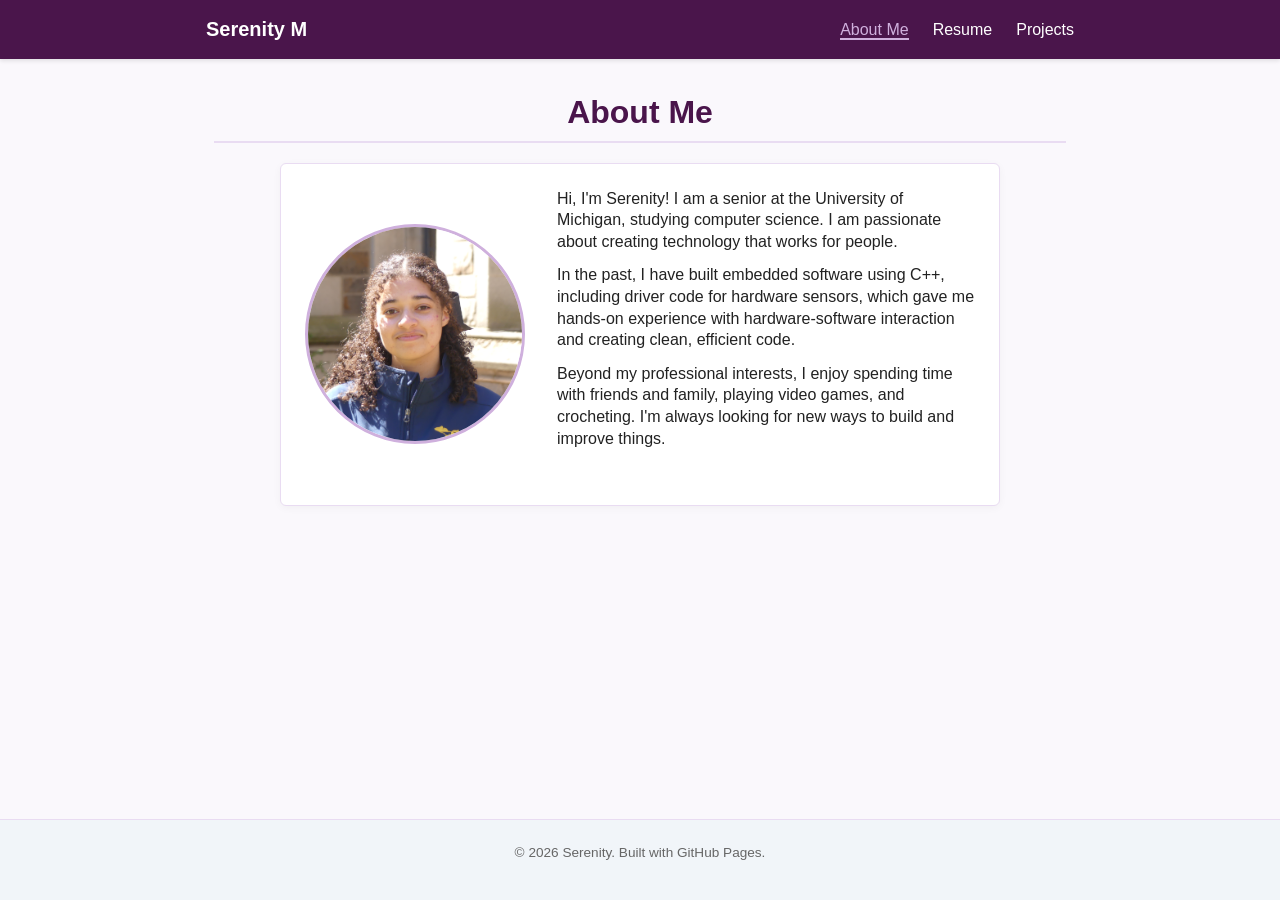
<file: index.html>
<!DOCTYPE html>
<html lang="en">
<head>
  <meta charset="UTF-8">
  <meta name="viewport" content="width=device-width, initial-scale=1.0">
  <title>Serenity — Projects & Resume</title>
  <link rel="stylesheet" href="style.css">
</head>
<body>

  <!-- Navigation Bar -->
  <header>
    <div class="nav-container">
      <div class="logo">Serenity M</div>
      <nav>
        <ul>
          <li><a href="#about" class="nav-link active">About Me</a></li>
          <li><a href="#resume" class="nav-link">Resume</a></li>
          <li><a href="#projects" class="nav-link">Projects</a></li>
        </ul>
      </nav>
    </div>
  </header>

  <main>
    <!-- ABOUT ME SECTION -->
  <section id="about" class="page-section active-section">
    <h1>About Me</h1>
    
    <div class="project-card about-card"> <!-- Added the about-card class -->
      <img src="images/closerme.png" alt="Image of Serenity" class="avatar">
      
      <!-- This wrapper div is essential to keep all paragraphs aligned together as one unit on the right -->
      <div class="about-text-container"> 
        <div class="column-text">
          <p>Hi, I'm Serenity! I am a senior at the University of Michigan, studying computer science. I am passionate about creating technology that works for people. </p>
          
          <p>In the past, I have built embedded software using C++, including driver code for hardware sensors, which gave me hands-on experience with hardware-software interaction and creating clean, efficient code. </p>
          
          <p>Beyond my professional interests, I enjoy spending time with friends and family, playing video games, and crocheting. I'm always looking for new ways to build and improve things.</p>
        </div>
      </div> <!-- End about-text-container -->
    </div>
  </section>

<!-- RESUME / CV SECTION -->
    <section id="resume" class="page-section">
      <h1>Resume</h1>

      <div class="project-card">
      <div class="column-text">
        <p><strong>Serenity M.</strong> | <a href="mailto:email@gmail.com">email@gmail.com</a></p>
        <!-- <p>A comprehensive overview of academic background, engineering project experience, leadership roles, and technical skills.</p> -->
      </div>

      <h2>Education</h2>
      <div class="cv-item">
        <h3>Bachelor of Science in Engineering in Computer Science</h3>
        <span class="cv-meta">University of Michigan, Ann Arbor, MI | Anticipated May 2027</span>
        <div class="column-text">
          <p><strong>GPA:</strong> 3.751</p>
          <p><strong>Relevant Coursework:</strong> Data Structures and Algorithms, Software Engineering, Operating Systems.</p>
        </div>
      </div>

      <h2>Technical Skills</h2>
      <div class="column-text">
        <p><strong>Languages & Tools:</strong> C++, Python, MATLAB, Git.</p>
      </div>

      <h2>Project Experience</h2>
      <div class="cv-item">
        <h3>Embedded Software Team Member</h3>
        <span class="cv-meta">Michigan Mars Rover Team | September 2025 – Present</span>
        <div class="column-text">
          <p>Designed and implemented driver programs in C++ that collected sensor data used for mission-critical operations on the rover. Developed Python scripts to enable fast and accurate data collection, and assisted with thorough testing to verify sensor accuracy and consistency.</p>
          <p><em>View related work in the <a href="#project-rover" onclick="navigateToSection('projects')">Mars Rover Embedded Systems Project</a>.</em></p>
        </div>
      </div>

      <h2>Work Experience</h2>
      <div class="cv-item">
        <h3>Stacks Assistant</h3>
        <span class="cv-meta">Harlan Hatcher Graduate Library, Ann Arbor, MI | September 2024 – Present</span>
        <div class="column-text">
          <p>Contributed to large-scale shifts of books to enhance space for future library growth while completing work independently with minimal supervision.</p>
        </div>
      </div>

      <div class="cv-item">
        <h3>Produce Associate</h3>
        <span class="cv-meta">Family Fare, Byron Center, MI | June 2023 – May 2024</span>
        <div class="column-text">
          <p>Maintained a well-stocked inventory by refilling and rotating items. Pleasantly greeted customers and assisted with inquiries.</p>
        </div>
      </div>

      <h2>Leadership Experience</h2>
      <div class="cv-item">
        <h3>Human Resources Director</h3>
        <span class="cv-meta">University of Michigan Science Olympiad | April 2024 – Present</span>
        <div class="column-text">
          <p>Organized multiple large tournaments by ensuring all volunteers were adequately prepared and background checked. Managed documentation for 1,000+ students and 500+ volunteers using Google Sheets. Facilitated timely problem resolution, cutting event delays by 15 minutes while maintaining high group satisfaction.</p>
        </div>
      </div>

      <div class="cv-item">
        <h3>Squad Leader in Training</h3>
        <span class="cv-meta">Gates Scholarship | May 2024 – June 2024</span>
        <div class="column-text">
          <p>Mentored a cohort of scholars during a large-scale conference by providing guidance, support, and fostering active engagement. Facilitated meaningful discussions during mealtimes to encourage connection and collaboration.</p>
        </div>
      </div>

      <h2>Honors & Achievements</h2>
      <div class="column-text">
        <p><strong>Dean’s Honor List:</strong> Fall 2023 – Winter 2026</p>
        <p><strong>University Honors:</strong> Fall 2023, Fall 2024 – Winter 2026</p>
        <p><strong>Scholarships & Awards:</strong> Gates Scholar (Cohort VI), LEAD Scholar, HAIL Scholar.</p>
      </div>

      <h2>Activities</h2>
      <div class="column-text">
        <p><strong>University of Michigan Science Olympiad:</strong> September 2023 – Present</p>
        <p><strong>Girls in Electrical Engineering and Computer Science (GEECS):</strong> October 2023 – Present</p>
        <p><strong>First Generation Engineers:</strong> August 2023 – Present</p>
      </div>
    </div>
    </section>

    <!-- PORTFOLIO SECTION -->
    <section id="projects" class="page-section">
      <h1>Projects</h1>

      <!-- <div class="column-text">
        <p>Below is a curated showcase of featured technical projects demonstrating end-to-end web engineering, UI development, and API integration.</p>
      </div> -->

      <div class="project-grid">

        <!-- Project 1 -->
        <article id="project-sensor" class="project-card">
          <img src="images/mrover.webp" alt="Image of the Michigan Mars Rover from 2026" class="center-image">
          <h2>MRover Sensor Driver Code</h2>
          <div class="column-text">
            <ul>
              <li>Engineered asynchronous, interrupt-driven C++ sensor drivers using STM32 HAL library routines over I2C memory operations.</li>
              <li>Implemented non-blocking sensor readout algorithms and automated error recovery protocols to handle hardware communication drops smoothly.</li>
              <li>Processed raw high/low register data into scaled physical units (PPM) for mission-critical rover telemetry.</li>
            </ul>
          </div>
          <p><strong>Skills:</strong> C++, C</p>
          <!-- <a href="https://github.com" target="_blank" rel="noopener noreferrer" class="btn">View on GitHub &rarr;</a> -->
        </article>

        <!-- Project 2 -->
        <article id="project-pitchPerfect" class="project-card">
          <img src="images/pitchPerfect.png" alt="Pitch Perfect Image Showing Home Screen, Microprocessor, Keyboard Layout" class="center-image">
          <h2>Pitch Perfect: Interactive Music Education Toy</h2>

          <div class="column-text">
            <ul>
              <li> Orchestrated low-level software communication across display monitors, speakers, microphones, keyboards, SD cards, and SDRAM.</li>
              <li> Engineered a free-play "Sandbox Mode" piano interface alongside an algorithmic "Pitch Recognition Mode" sampling random notes across a full octave.</li>
              <li> Implemented responsive scoring and life-tracking algorithms with non-blocking menu state machine transitions.</li>
            </ul>
          </div>
          <p><strong>Skills:</strong> E100 (Custom Assembly Language), Hardware Input </p>
          <!-- <a href="https://github.com" target="_blank" rel="noopener noreferrer" class="btn">View on GitHub &rarr;</a> -->
        </article>

        <!-- Project 3 -->
        <article id="project-ecommerce" class="project-card">
          <img src="images/euchreScreenshot.png" alt="Screenshot from programmed euchre output">
          <h2>Euchre Card Game</h2>

          <div class="column-text">
            <ul>
              <li>Structured core game mechanics—including Deck, Card, Hand, and Player abstractions—using clean C++ class design and inheritance.</li>
              <li>Programmed rule-based heuristic strategies enabling artificial players to evaluate hand strength, make trump calls, and execute optimal card plays.</li>
              <li> Built full game loop mechanics handling trick evaluation, bower ranking logic, score tracking, and seamless human vs. AI turn execution.</li>
            </ul>
          <p><strong>Skills:</strong> C++, Object Oriented Programing, Polymorphism</p>
          <!-- <a href="https://github.com" target="_blank" rel="noopener noreferrer" class="btn">View on GitHub &rarr;</a> -->
        </article>

      </div>
    </section>
  </main>

  <footer>
    <p>&copy; 2026 Serenity. Built with GitHub Pages.</p>
  </footer>

  <script src="script.js"></script>
</body>
</html>
</file>
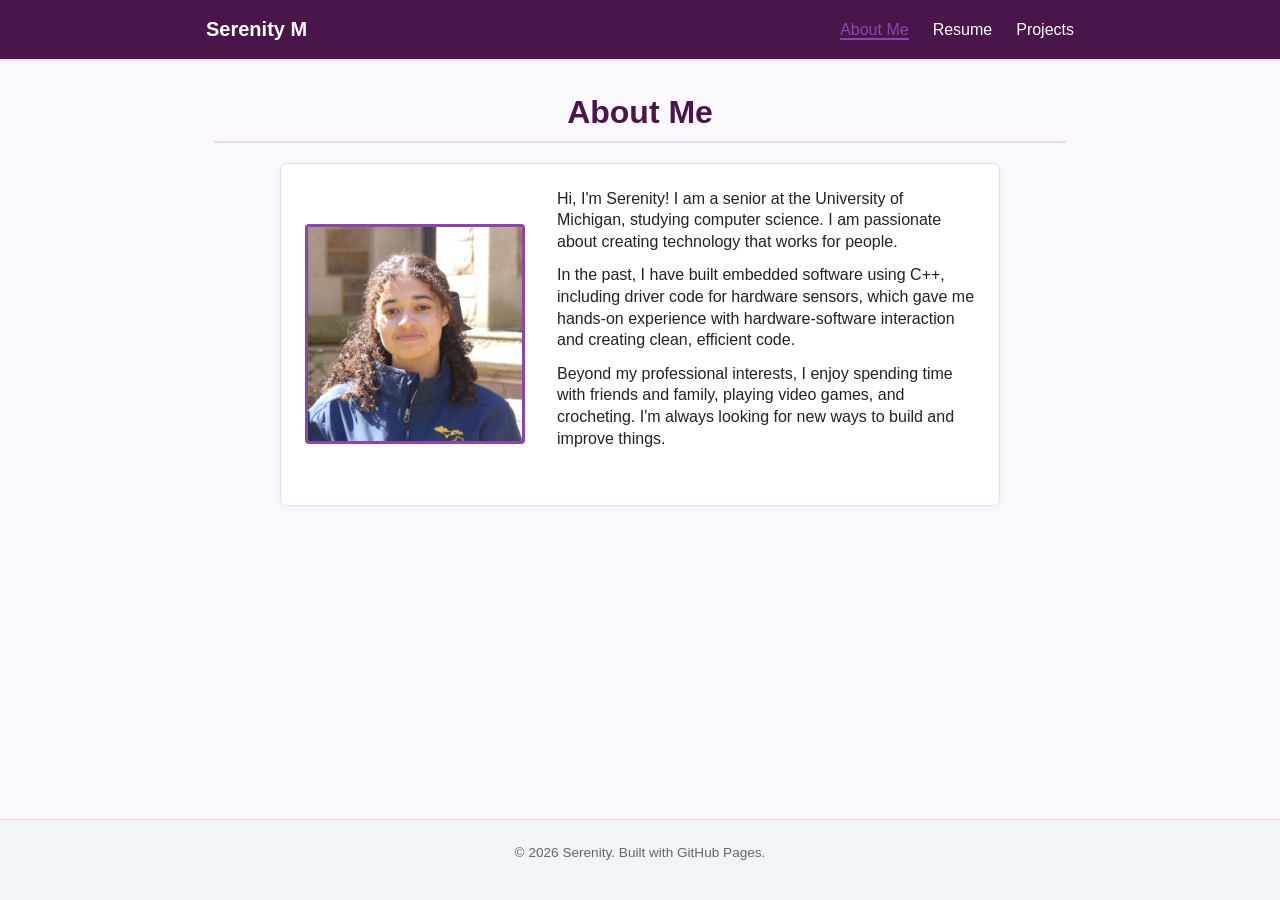
<file: website_files/index.html>
<!DOCTYPE html>
<html lang="en">
<head>
  <meta charset="UTF-8">
  <meta name="viewport" content="width=device-width, initial-scale=1.0">
  <title>Serenity — Projects & Resume</title>
  <link rel="stylesheet" href="style.css">
</head>
<body>

  <!-- Navigation Bar -->
  <header>
    <div class="nav-container">
      <div class="logo">Serenity M</div>
      <nav>
        <ul>
          <li><a href="#about" class="nav-link active">About Me</a></li>
          <li><a href="#resume" class="nav-link">Resume</a></li>
          <li><a href="#projects" class="nav-link">Projects</a></li>
        </ul>
      </nav>
    </div>
  </header>

  <main>
    <!-- ABOUT ME SECTION -->
  <section id="about" class="page-section active-section">
    <h1>About Me</h1>
    
    <div class="project-card about-card"> <!-- Added the about-card class -->
      <img src="images/closerme.png" alt="Image of Serenity" class="avatar">
      
      <!-- This wrapper div is essential to keep all paragraphs aligned together as one unit on the right -->
      <div class="about-text-container"> 
        <div class="column-text">
          <p>Hi, I'm Serenity! I am a senior at the University of Michigan, studying computer science. I am passionate about creating technology that works for people. </p>
          
          <p>In the past, I have built embedded software using C++, including driver code for hardware sensors, which gave me hands-on experience with hardware-software interaction and creating clean, efficient code. </p>
          
          <p>Beyond my professional interests, I enjoy spending time with friends and family, playing video games, and crocheting. I'm always looking for new ways to build and improve things.</p>
        </div>
      </div> <!-- End about-text-container -->
    </div>
  </section>

<!-- RESUME / CV SECTION -->
    <section id="resume" class="page-section">
      <h1>Resume</h1>

      <div class="project-card">
      <div class="column-text">
        <p><strong>Serenity M.</strong> | <a href="mailto:email@gmail.com">email@gmail.com</a></p>
        <!-- <p>A comprehensive overview of academic background, engineering project experience, leadership roles, and technical skills.</p> -->
      </div>

      <h2>Education</h2>
      <div class="cv-item">
        <h3>Bachelor of Science in Engineering in Computer Science</h3>
        <span class="cv-meta">University of Michigan, Ann Arbor, MI | Anticipated May 2027</span>
        <div class="column-text">
          <p><strong>GPA:</strong> 3.751</p>
          <p><strong>Relevant Coursework:</strong> Data Structures and Algorithms, Software Engineering, Operating Systems.</p>
        </div>
      </div>

      <h2>Technical Skills</h2>
      <div class="column-text">
        <p><strong>Languages & Tools:</strong> C++, Python, MATLAB, Git.</p>
      </div>

      <h2>Project Experience</h2>
      <div class="cv-item">
        <h3>Embedded Software Team Member</h3>
        <span class="cv-meta">Michigan Mars Rover Team | September 2025 – Present</span>
        <div class="column-text">
          <p>Designed and implemented driver programs in C++ that collected sensor data used for mission-critical operations on the rover. Developed Python scripts to enable fast and accurate data collection, and assisted with thorough testing to verify sensor accuracy and consistency.</p>
          <p><em>View related work in the <a href="#project-rover" onclick="navigateToSection('projects')">Mars Rover Embedded Systems Project</a>.</em></p>
        </div>
      </div>

      <h2>Work Experience</h2>
      <div class="cv-item">
        <h3>Stacks Assistant</h3>
        <span class="cv-meta">Harlan Hatcher Graduate Library, Ann Arbor, MI | September 2024 – Present</span>
        <div class="column-text">
          <p>Contributed to large-scale shifts of books to enhance space for future library growth while completing work independently with minimal supervision.</p>
        </div>
      </div>

      <div class="cv-item">
        <h3>Produce Associate</h3>
        <span class="cv-meta">Family Fare, Byron Center, MI | June 2023 – May 2024</span>
        <div class="column-text">
          <p>Maintained a well-stocked inventory by refilling and rotating items. Pleasantly greeted customers and assisted with inquiries.</p>
        </div>
      </div>

      <h2>Leadership Experience</h2>
      <div class="cv-item">
        <h3>Human Resources Director</h3>
        <span class="cv-meta">University of Michigan Science Olympiad | April 2024 – Present</span>
        <div class="column-text">
          <p>Organized multiple large tournaments by ensuring all volunteers were adequately prepared and background checked. Managed documentation for 1,000+ students and 500+ volunteers using Google Sheets. Facilitated timely problem resolution, cutting event delays by 15 minutes while maintaining high group satisfaction.</p>
        </div>
      </div>

      <div class="cv-item">
        <h3>Squad Leader in Training</h3>
        <span class="cv-meta">Gates Scholarship | May 2024 – June 2024</span>
        <div class="column-text">
          <p>Mentored a cohort of scholars during a large-scale conference by providing guidance, support, and fostering active engagement. Facilitated meaningful discussions during mealtimes to encourage connection and collaboration.</p>
        </div>
      </div>

      <h2>Honors & Achievements</h2>
      <div class="column-text">
        <p><strong>Dean’s Honor List:</strong> Fall 2023 – Winter 2026</p>
        <p><strong>University Honors:</strong> Fall 2023, Fall 2024 – Winter 2026</p>
        <p><strong>Scholarships & Awards:</strong> Gates Scholar (Cohort VI), LEAD Scholar, HAIL Scholar.</p>
      </div>

      <h2>Activities</h2>
      <div class="column-text">
        <p><strong>University of Michigan Science Olympiad:</strong> September 2023 – Present</p>
        <p><strong>Girls in Electrical Engineering and Computer Science (GEECS):</strong> October 2023 – Present</p>
        <p><strong>First Generation Engineers:</strong> August 2023 – Present</p>
      </div>
    </div>
    </section>

    <!-- PORTFOLIO SECTION -->
    <section id="projects" class="page-section">
      <h1>Projects</h1>

      <!-- <div class="column-text">
        <p>Below is a curated showcase of featured technical projects demonstrating end-to-end web engineering, UI development, and API integration.</p>
      </div> -->

      <div class="project-grid">

        <!-- Project 1 -->
        <article id="project-sensor" class="project-card">
          <img src="images/mrover.webp" alt="Image of the Michigan Mars Rover from 2026" class="center-image">
          <h2>MRover Sensor Driver Code</h2>
          <div class="column-text">
            <ul>
              <li>Engineered asynchronous, interrupt-driven C++ sensor drivers using STM32 HAL library routines over I2C memory operations.</li>
              <li>Implemented non-blocking sensor readout algorithms and automated error recovery protocols to handle hardware communication drops smoothly.</li>
              <li>Processed raw high/low register data into scaled physical units (PPM) for mission-critical rover telemetry.</li>
            </ul>
          </div>
          <p><strong>Skills:</strong> C++, C</p>
          <!-- <a href="https://github.com" target="_blank" rel="noopener noreferrer" class="btn">View on GitHub &rarr;</a> -->
        </article>

        <!-- Project 2 -->
        <article id="project-pitchPerfect" class="project-card">
          <img src="images/pitchPerfect.png" alt="Pitch Perfect Image Showing Home Screen, Microprocessor, Keyboard Layout" class="center-image">
          <h2>Pitch Perfect: Interactive Music Education Toy</h2>

          <div class="column-text">
            <ul>
              <li> Orchestrated low-level software communication across display monitors, speakers, microphones, keyboards, SD cards, and SDRAM.</li>
              <li> Engineered a free-play "Sandbox Mode" piano interface alongside an algorithmic "Pitch Recognition Mode" sampling random notes across a full octave.</li>
              <li> Implemented responsive scoring and life-tracking algorithms with non-blocking menu state machine transitions.</li>
            </ul>
          </div>
          <p><strong>Skills:</strong> E100 (Custom Assembly Language), Hardawre Input </p>
          <!-- <a href="https://github.com" target="_blank" rel="noopener noreferrer" class="btn">View on GitHub &rarr;</a> -->
        </article>

        <!-- Project 3 -->
        <article id="project-ecommerce" class="project-card">
          <img src="images/euchreScreenshot.png" alt="Screenshot from programmed euchre output">
          <h2>Euchre Card Game</h2>

          <div class="column-text">
            <ul>
              <li>Structured core game mechanics—including Deck, Card, Hand, and Player abstractions—using clean C++ class design and inheritance.</li>
              <li>Programmed rule-based heuristic strategies enabling artificial players to evaluate hand strength, make trump calls, and execute optimal card plays.</li>
              <li> Built full game loop mechanics handling trick evaluation, bower ranking logic, score tracking, and seamless human vs. AI turn execution.</li>
            </ul>
          <p><strong>Skills:</strong> C++, Object Oriented Programing, Polymorphism</p>
          <!-- <a href="https://github.com" target="_blank" rel="noopener noreferrer" class="btn">View on GitHub &rarr;</a> -->
        </article>

      </div>
    </section>
  </main>

  <footer>
    <p>&copy; 2026 Serenity. Built with GitHub Pages.</p>
  </footer>

  <script src="script.js"></script>
</body>
</html>
</file>
<file: style.css>
/* Updated Purple Color Palette */
:root {
  --primary-color: #4a154b;    /* Deep regal purple for headings & nav background */
  --secondary-color: #CFB0DD;  /* Vibrant accent purple for hover states, links & buttons */
  --text-color: #222222;
  --bg-color: #faf8fc;       /* Very light lavender tint for background */
  --card-bg: #ffffff;
  --border-color: #e9dcf2;   /* Soft purple tint for borders */
  --font-family: -apple-system, BlinkMacSystemFont, "Segoe UI", Roboto, Helvetica, Arial, sans-serif;
}

/* Global Reset */
* {
  box-sizing: border-box;
  margin: 0;
  padding: 0;
}

body {
  font-family: var(--font-family);
  color: var(--text-color);
  background-color: var(--bg-color);
  line-height: 1.35;
  display: flex;
  flex-direction: column;
  min-height: 100vh;
}

/* Navigation Header */
header {
  background-color: var(--primary-color);
  color: #ffffff;
  position: sticky;
  top: 0;
  z-index: 100;
  box-shadow: 0 2px 4px rgba(0,0,0,0.1);
}

.nav-container {
  max-width: 900px;
  margin: 0 auto;
  padding: 1rem;
  display: flex;
  justify-content: space-between;
  align-items: center;
}

.logo {
  font-size: 1.25rem;
  font-weight: bold;
}

nav ul {
  display: flex;
  list-style: none;
  gap: 1.5rem;
}

nav a {
  color: #ffffff;
  text-decoration: none;
  font-weight: 500;
  transition: color 0.2s ease;
}

nav a:hover,
nav a.active {
  color: var(--secondary-color);
  border-bottom: 2px solid var(--secondary-color);
}

/* Page Layout Container */
main {
  max-width: 900px;
  width: 100%;
  margin: 2rem auto;
  padding: 0 1.5rem;
  flex: 1;
}

.page-section {
  display: none;
  margin: 0 auto;
}

.page-section.active-section {
  display: block;
}

/* Typography & Centered Narrow Column Rules (~10 words per line) */
.column-text {
  max-width: 36em;
  margin-left: auto;
  margin-right: auto;
  text-align: justify;
  margin-bottom: 1.25rem;
}

p {
  margin-bottom: 0.85rem;
}

h1 {
  font-size: 2rem;
  color: var(--primary-color);
  margin-bottom: 1.25rem;
  border-bottom: 2px solid var(--border-color);
  padding-bottom: 0.4rem;
  text-align: center;
}

h2 {
  font-size: 1.4rem;
  color: var(--primary-color);
  margin-top: 1.5rem;
  margin-bottom: 0.75rem;
  text-align: center;
}

h3 {
  font-size: 1.1rem;
  color: var(--text-color);
  margin-bottom: 0.25rem;
}

a {
  color: var(--secondary-color);
  text-decoration: none;
}

a:hover {
  text-decoration: underline;
}

/* Profile / About Page Elements */
/* .profile-header {
  display: flex;
  flex-direction: column;
  align-items: center;
  text-align: center;
  gap: 1rem;
  margin-bottom: 2rem;
}

.avatar {
  width: 200px;
  height: 200px;
  border-radius: 50%;
  object-fit: cover;
  border: 3px solid var(--secondary-color);
} */

/* --- About Me Card Horizontal Layout --- */

/* Targets the specific card on the About page */
/* --- About Me Card Horizontal Layout --- */

/* Mobile Responsive Layout (Screens 768px or smaller) */
/* Mobile Responsive Layout (Screens 768px or smaller) */
@media (max-width: 768px) {
  /* Targets both header structures */
  .profile-header,
  .about-card {
    display: flex !important;
    flex-direction: column !important; /* Forces vertical stacking */
    align-items: center !important;     /* Centers avatar horizontally */
    text-align: center !important;
  }

  /* Ensures image is explicitly ordered first */
  .profile-header img,
  .profile-header .avatar,
  .about-card img,
  .about-card .avatar {
    order: -1 !important;              /* Moves photo to top of flex layout */
    margin-bottom: 1rem;
  }
}

.about-card {
  display: flex;          
  flex-direction: row;     
  align-items: center;    /* Keeps the avatar vertically centered next to the text */
  justify-content: flex-start; 
  gap: 2rem;              
  padding: 2rem;          
}

/* Text Container adjustments for About page */
.about-text-container {
  display: flex;
  flex-direction: column;  /* Stack the individual paragraphs vertically */
  flex: 1;                /* Allow the text block to take up the remaining space in the card */
}

/* Overrides the narrow column text rule from previous steps to allow full card width */
.about-text-container .column-text {
  max-width: 100%;          /* Uses the flex container width */
}

/* Ensure the text is properly aligned */
.about-text-container p {
  text-align: left;         /* Align left when next to an image */
  margin-bottom: 0.75rem;   /* Compact line spacing */
}

/* Avatar positioning adjustments within About card */
.about-card .avatar {
  margin-top: 0;           /* Resets any previous margins */
  width: 220px;            /* Example larger size */
  height: 220px;
  border-radius: 50%;     /* Cuts the square image into a perfect circle */
  object-fit: cover;      /* Prevents the image from stretching if aspect ratio varies */
  display: block;
  min-width: 160px;        /* Prevent image from shrinking */
}

/* Layout for Profile Header inside the Card */
.profile-header {
  display: flex;
  flex-direction: row;        /* Avatar on left, text on right */
  align-items: center;        /* Vertically centers image and text */
  justify-content: flex-start;/* Aligns content to the left of the card */
  gap: 1.5rem;                /* Space between picture and text */
  margin-bottom: 2rem;
  width: 100%;
}

/* Ensure text inside header aligns to the left */
.profile-header div {
  text-align: left;
}

/* Prevent heading underlines inside the header from expanding too wide */
.profile-header h1 {
  margin-bottom: 0.25rem;
  border-bottom: none;        /* Removes section divider line on your name */
}

/* Avatar Styling */
.avatar {
  width: 120px;
  height: 120px;
  min-width: 120px;           /* Prevents image from shrinking on smaller screens */
  border-radius: 50%;
  object-fit: cover;
  border: 3px solid var(--secondary-color);
}

/* CV / Resume Styling */
.cv-item {
  max-width: 45em;
  margin-left: auto;
  margin-right: auto;
  margin-bottom: 1.25rem;
}

.cv-meta {
  font-size: 0.9rem;
  color: #666666;
  display: block;
  margin-bottom: 0.4rem;
}

/* Portfolio Layout - Centered Cards */
.portfolio-grid {
  display: flex;
  flex-direction: column;
  align-items: center;          /* Centers each card horizontally */
  gap: 2.5rem;
  margin-top: 1.5rem;
  width: 100%;
}


.project-card {
  width: 100%;
  max-width: 45em;              /*Expanded width to match header proportions nicely */
  margin: 0 auto;               /* Keeps cards centered */
  background-color: var(--card-bg);
  border: 1px solid var(--border-color);
  border-radius: 6px;
  padding: 1.5rem;
  box-shadow: 0 2px 8px rgba(0, 0, 0, 0.04); /*// Subtle lift */
}

/* Ensure project images stay inside the card bounds */
.project-card {
  overflow: hidden; /* Clips any image edges extending beyond card corners */
}

.project-card img {
  width: 100%;             /* Scales image to fit card width */
  max-width: 100%;         /* Prevents image from expanding past card container */
  height: auto;            /* Maintains original aspect ratio without distortion */
  display: block;          /* Eliminates unwanted inline gap/padding beneath images */
  border-radius: 4px;      /* Matches card corner aesthetics */
  box-sizing: border-box;  /* Includes padding/borders in size calculations */
}


/* Allow text and lists inside cards to use full card width */
.project-card .column-text {
  max-width: 100%;
  text-align: left;             /* Left-aligned for cleaner list and code readability */
}
/* Restrict project card text to ~10 words per line and center it */
/* .project-card .column-text {
  max-width: 36ch;          // Enforces ~10 words per line (~30 characters) 
  //margin-left: auto;        // Centers text block horizontally 
  //margin-right: auto;       // Centers text block horizontally 
  text-align: justify;      // Keeps standard justified alignment 
/* } */

/* Ensure bullet points inside cards stay aligned within the 10-word column */
.project-card .column-text ul {
  padding-left: 1.2rem;
  text-align: left;         /* Bullet lists read better left-aligned */
} */

.btn {
  display: inline-block;
  margin-top: 0.75rem;
  padding: 0.5rem 1rem;
  background-color: var(--primary-color);
  color: #ffffff;
  border-radius: 4px;
  font-size: 0.9rem;
}

.btn:hover {
  background-color: var(--secondary-color);
  text-decoration: none;
}

/* Footer */
footer {
  text-align: center;
  padding: 1.5rem;
  background-color: #f1f5f9;
  font-size: 0.85rem;
  color: #666666;
  border-top: 1px solid var(--border-color);
}

/* Properly Indented Bullet Lists */
.column-text ul {
  padding-left: 1.5rem;          /* Indents bullets relative to paragraph text */
  list-style-position: outside;  /* Keeps multi-line text neatly aligned to the right of the bullet */
  margin-bottom: 0.75rem;
}

.column-text li {
  margin-bottom: 0.4rem;
}

/* Code Block Styling */
.code-block {
  background-color: #1e1e2e;
  color: #a6adc8;
  padding: 1rem;
  border-radius: 6px;
  overflow-x: auto;
  font-family: "Courier New", Courier, monospace;
  font-size: 0.85rem;
  line-height: 1.4;
  margin: 1rem 0 1.25rem 0;
  border: 1px solid var(--border-color);
}

.code-block code {
  color: #cdd6f4;
}

.center-image {
  display: block;
  margin-left: auto;
  margin-right: auto;
  /* Optional: Ensures the image doesn't overflow smaller screens */
  max-width: 100%; 
  height: auto;
}
</file>
<file: website_files/style.css>
/* Updated Purple Color Palette */
:root {
  --primary-color: #4a154b;    /* Deep regal purple for headings & nav background */
  --secondary-color: #8e44ad;  /* Vibrant accent purple for hover states, links & buttons */
  --text-color: #222222;
  --bg-color: #faf8fc;       /* Very light lavender tint for background */
  --card-bg: #ffffff;
  --border-color: #e9dcf2;   /* Soft purple tint for borders */
  --font-family: -apple-system, BlinkMacSystemFont, "Segoe UI", Roboto, Helvetica, Arial, sans-serif;
}

/* Global Reset */
* {
  box-sizing: border-box;
  margin: 0;
  padding: 0;
}

body {
  font-family: var(--font-family);
  color: var(--text-color);
  background-color: var(--bg-color);
  line-height: 1.35;
  display: flex;
  flex-direction: column;
  min-height: 100vh;
}

/* Navigation Header */
header {
  background-color: var(--primary-color);
  color: #ffffff;
  position: sticky;
  top: 0;
  z-index: 100;
  box-shadow: 0 2px 4px rgba(0,0,0,0.1);
}

.nav-container {
  max-width: 900px;
  margin: 0 auto;
  padding: 1rem;
  display: flex;
  justify-content: space-between;
  align-items: center;
}

.logo {
  font-size: 1.25rem;
  font-weight: bold;
}

nav ul {
  display: flex;
  list-style: none;
  gap: 1.5rem;
}

nav a {
  color: #ffffff;
  text-decoration: none;
  font-weight: 500;
  transition: color 0.2s ease;
}

nav a:hover,
nav a.active {
  color: var(--secondary-color);
  border-bottom: 2px solid var(--secondary-color);
}

/* Page Layout Container */
main {
  max-width: 900px;
  width: 100%;
  margin: 2rem auto;
  padding: 0 1.5rem;
  flex: 1;
}

.page-section {
  display: none;
  margin: 0 auto;
}

.page-section.active-section {
  display: block;
}

/* Typography & Centered Narrow Column Rules (~10 words per line) */
.column-text {
  max-width: 36em;
  margin-left: auto;
  margin-right: auto;
  text-align: justify;
  margin-bottom: 1.25rem;
}

p {
  margin-bottom: 0.85rem;
}

h1 {
  font-size: 2rem;
  color: var(--primary-color);
  margin-bottom: 1.25rem;
  border-bottom: 2px solid var(--border-color);
  padding-bottom: 0.4rem;
  text-align: center;
}

h2 {
  font-size: 1.4rem;
  color: var(--primary-color);
  margin-top: 1.5rem;
  margin-bottom: 0.75rem;
  text-align: center;
}

h3 {
  font-size: 1.1rem;
  color: var(--text-color);
  margin-bottom: 0.25rem;
}

a {
  color: var(--secondary-color);
  text-decoration: none;
}

a:hover {
  text-decoration: underline;
}

/* Profile / About Page Elements */
/* .profile-header {
  display: flex;
  flex-direction: column;
  align-items: center;
  text-align: center;
  gap: 1rem;
  margin-bottom: 2rem;
}

.avatar {
  width: 200px;
  height: 200px;
  border-radius: 50%;
  object-fit: cover;
  border: 3px solid var(--secondary-color);
} */

/* --- About Me Card Horizontal Layout --- */

/* Targets the specific card on the About page */
/* --- About Me Card Horizontal Layout --- */

.about-card {
  display: flex;          
  flex-direction: row;     
  align-items: center;    /* Keeps the avatar vertically centered next to the text */
  justify-content: flex-start; 
  gap: 2rem;              
  padding: 2rem;          
}

/* Text Container adjustments for About page */
.about-text-container {
  display: flex;
  flex-direction: column;  /* Stack the individual paragraphs vertically */
  flex: 1;                /* Allow the text block to take up the remaining space in the card */
}

/* Overrides the narrow column text rule from previous steps to allow full card width */
.about-text-container .column-text {
  max-width: 100%;          /* Uses the flex container width */
}

/* Ensure the text is properly aligned */
.about-text-container p {
  text-align: left;         /* Align left when next to an image */
  margin-bottom: 0.75rem;   /* Compact line spacing */
}

/* Avatar positioning adjustments within About card */
.about-card .avatar {
  margin-top: 0;           /* Resets any previous margins */
  width: 220px;            /* Example larger size */
  height: 220px;
  min-width: 160px;        /* Prevent image from shrinking */
}

/* Layout for Profile Header inside the Card */
.profile-header {
  display: flex;
  flex-direction: row;        /* Avatar on left, text on right */
  align-items: center;        /* Vertically centers image and text */
  justify-content: flex-start;/* Aligns content to the left of the card */
  gap: 1.5rem;                /* Space between picture and text */
  margin-bottom: 2rem;
  width: 100%;
}

/* Ensure text inside header aligns to the left */
.profile-header div {
  text-align: left;
}

/* Prevent heading underlines inside the header from expanding too wide */
.profile-header h1 {
  margin-bottom: 0.25rem;
  border-bottom: none;        /* Removes section divider line on your name */
}

/* Avatar Styling */
.avatar {
  width: 120px;
  height: 120px;
  min-width: 120px;           /* Prevents image from shrinking on smaller screens */
  border-radius: 50%;
  object-fit: cover;
  border: 3px solid var(--secondary-color);
}

/* CV / Resume Styling */
.cv-item {
  max-width: 45em;
  margin-left: auto;
  margin-right: auto;
  margin-bottom: 1.25rem;
}

.cv-meta {
  font-size: 0.9rem;
  color: #666666;
  display: block;
  margin-bottom: 0.4rem;
}

/* Portfolio Layout - Centered Cards */
.portfolio-grid {
  display: flex;
  flex-direction: column;
  align-items: center;          /* Centers each card horizontally */
  gap: 2.5rem;
  margin-top: 1.5rem;
  width: 100%;
}


.project-card {
  width: 100%;
  max-width: 45em;              /*Expanded width to match header proportions nicely */
  margin: 0 auto;               /* Keeps cards centered */
  background-color: var(--card-bg);
  border: 1px solid var(--border-color);
  border-radius: 6px;
  padding: 1.5rem;
  box-shadow: 0 2px 8px rgba(0, 0, 0, 0.04); /*// Subtle lift */
}

/* Ensure project images stay inside the card bounds */
.project-card {
  overflow: hidden; /* Clips any image edges extending beyond card corners */
}

.project-card img {
  width: 100%;             /* Scales image to fit card width */
  max-width: 100%;         /* Prevents image from expanding past card container */
  height: auto;            /* Maintains original aspect ratio without distortion */
  display: block;          /* Eliminates unwanted inline gap/padding beneath images */
  border-radius: 4px;      /* Matches card corner aesthetics */
  box-sizing: border-box;  /* Includes padding/borders in size calculations */
}


/* Allow text and lists inside cards to use full card width */
.project-card .column-text {
  max-width: 100%;
  text-align: left;             /* Left-aligned for cleaner list and code readability */
}
/* Restrict project card text to ~10 words per line and center it */
/* .project-card .column-text {
  max-width: 36ch;          // Enforces ~10 words per line (~30 characters) 
  //margin-left: auto;        // Centers text block horizontally 
  //margin-right: auto;       // Centers text block horizontally 
  text-align: justify;      // Keeps standard justified alignment 
/* } */

/* Ensure bullet points inside cards stay aligned within the 10-word column */
.project-card .column-text ul {
  padding-left: 1.2rem;
  text-align: left;         /* Bullet lists read better left-aligned */
} */

.btn {
  display: inline-block;
  margin-top: 0.75rem;
  padding: 0.5rem 1rem;
  background-color: var(--primary-color);
  color: #ffffff;
  border-radius: 4px;
  font-size: 0.9rem;
}

.btn:hover {
  background-color: var(--secondary-color);
  text-decoration: none;
}

/* Footer */
footer {
  text-align: center;
  padding: 1.5rem;
  background-color: #f1f5f9;
  font-size: 0.85rem;
  color: #666666;
  border-top: 1px solid var(--border-color);
}

/* Properly Indented Bullet Lists */
.column-text ul {
  padding-left: 1.5rem;          /* Indents bullets relative to paragraph text */
  list-style-position: outside;  /* Keeps multi-line text neatly aligned to the right of the bullet */
  margin-bottom: 0.75rem;
}

.column-text li {
  margin-bottom: 0.4rem;
}

/* Code Block Styling */
.code-block {
  background-color: #1e1e2e;
  color: #a6adc8;
  padding: 1rem;
  border-radius: 6px;
  overflow-x: auto;
  font-family: "Courier New", Courier, monospace;
  font-size: 0.85rem;
  line-height: 1.4;
  margin: 1rem 0 1.25rem 0;
  border: 1px solid var(--border-color);
}

.code-block code {
  color: #cdd6f4;
}

.center-image {
  display: block;
  margin-left: auto;
  margin-right: auto;
  /* Optional: Ensures the image doesn't overflow smaller screens */
  max-width: 100%; 
  height: auto;
}
</file>
